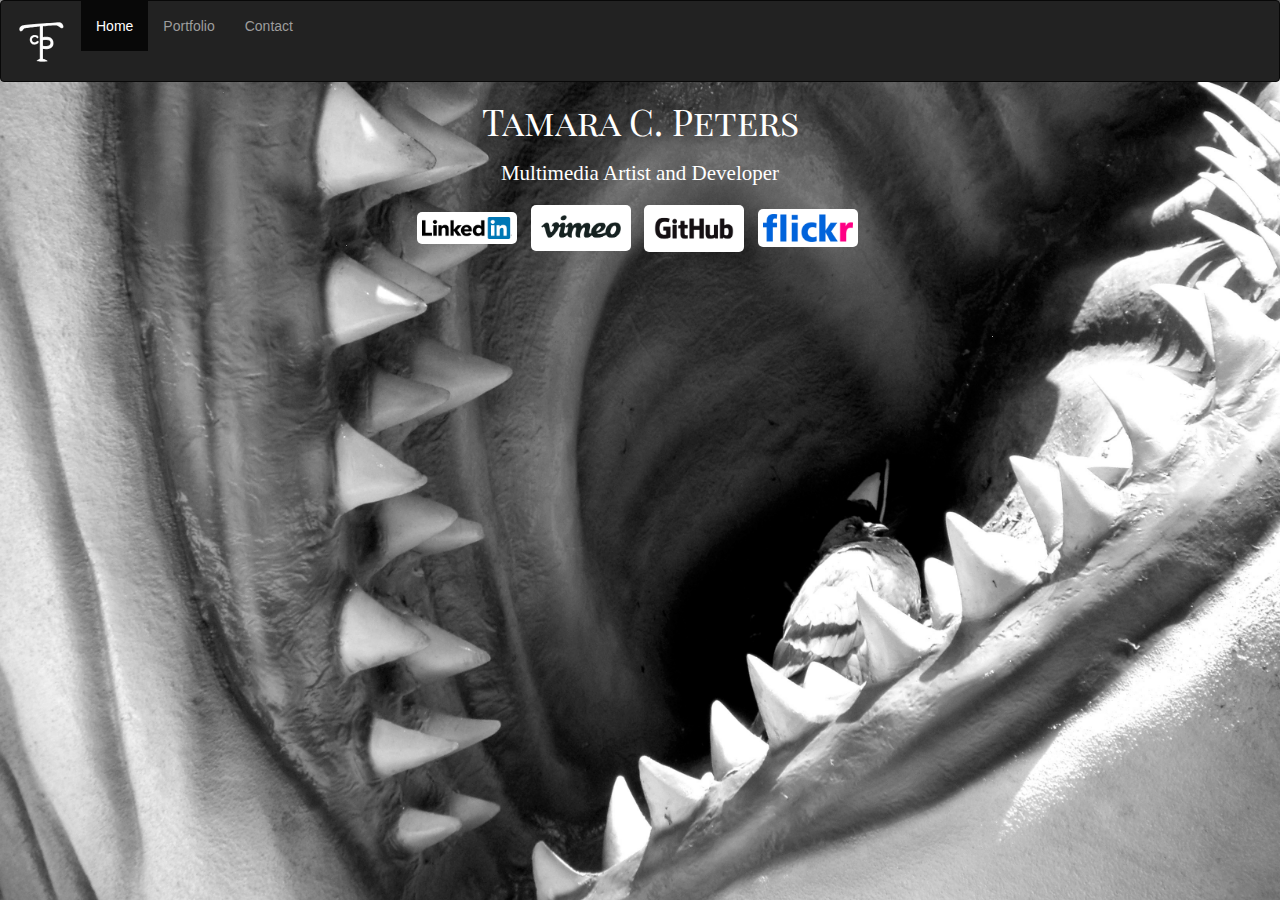
<file: index.html>
<!DOCTYPE html>
<html>
  <head>
    <title>Tamara C. Peters</title>

    <link rel="stylesheet" href="https://maxcdn.bootstrapcdn.com/bootstrap/3.3.4/css/bootstrap.min.css">
    <link rel="stylesheet" href="http://maxcdn.bootstrapcdn.com/font-awesome/4.3.0/css/font-awesome.min.css">
    <link rel="stylesheet" href="css/styles.css">
    <link href='https://fonts.googleapis.com/css?family=Playfair+Display+SC:400,700italic' rel='stylesheet' type='text/css'>
    <link rel="shortcut icon" type="image/x-icon" href="/favicon.ico?">

  </head>

  <body class="index">

    <nav id="sticky-nav" class="navbar navbar-inverse" data-toggle="collapse" data-target="#navbar" aria-expanded="false" aria-controls="navbar">
    <div class="container-fluid custnav">
        <div class="navbar-header">
            <button type="button" class="navbar-toggle collapsed">
                <span class="sr-only">Toggle navigation</span>
                <span class="icon-bar"></span>
                <span class="icon-bar"></span>
                <span class="icon-bar"></span>
            </button>
            <a class="navbar-brand" href="index.html"><img id="tcp_logo" src="img/logo_tcp.svg" alt="TCP logo"></a>
        </div>

        <div id="navbar" class="collapse navbar-collapse">
            <ul class="nav navbar-nav">
                <li class="active"><a href="index.html">Home</a></li>
                <li><a href="work.html">Portfolio</a></li>
                <li><a href="contact.html">Contact</a></li>
                </li>
            </ul>
        </div><!-- /.nav-collapse -->
    </div>
</nav>


    <section class="main-banner">
      <div class="banner-text text-center">
          <h1 class="page_title">Tamara C. Peters</h1>
          <h2 class="tagline block text-center">Multimedia Artist and Developer</h2>

          <ul class="social list-inline text-center visible-md visible-lg">
              <!-- <li><a target="_blank" href="http://twitter.com/tpeters0"><i class="fa fa-twitter-square"></i></a></li> -->
              <li><a target="_blank" href="http://linkedin.com/in/tamaracpeters"><img class= "logos-bg" id="linkedin" src="img/Logo-2C-128px-R.png" alt="linkedin logo"></a></li>
              <li><a target="_blank" href="http://vimeo.com/tamarapeters/demo"><img class= "logos-bg" id="vimeo" src="img/vimeo_logo_dark.png" alt="vimeo logo"></a></li>
              <li><a target="_blank" href="http://github.com/tpeters0"><img class= "logos-bg" id="github" src="img/GitHub_Logo.png" alt="github logo"></a></li>
              <li><a target="_blank" href="http://www.flickr.com/photos/tpeters2/albums/72157648585689472"><img class= "logos-bg" id="flickr" src="img/Flickr_logo.png" alt="flickr logo"></a></li>

          </ul>
          <ul class="social list-inline text-center visible-xs visible-sm">
              <li><a target="_blank" href="http://linkedin.com/in/tamaracpeters"><i class=" logos-sm fa fa-linkedin-square"></i></a></li>
              <li><a target="_blank" href="https://vimeo.com/tamarapeters/demo"><i class="logos-sm fa fa-vimeo-square"></i></a></li>
              <li><a target="_blank" href="http://github.com/tpeters0"><i class="logos-sm fa fa-github"></i></a></li>
              <li><a target="_blank" href="http://www.flickr.com/photos/tpeters2/albums/72157648585689472"><i class="logos-sm fa fa-flickr"></i></a></li>
          </ul>

      </div>



  </section>
    <div class="container-fluid text-center intro">
      <div class ="row">
        <section class="col-md-4">

        </section>
      </div>
    </div>



  <!--  <footer class="footer text-center">
       <span>&copy; 2015 - Tamara C. Peters </span>
    </footer>-->

<!--scripts-->
    <script src="https://ajax.googleapis.com/ajax/libs/jquery/1.11.2/jquery.min.js"></script>
    <script src="https://maxcdn.bootstrapcdn.com/bootstrap/3.3.4/js/bootstrap.min.js"></script>
    <script src="js/app.js"></script>
  </body>
</html>
</file>
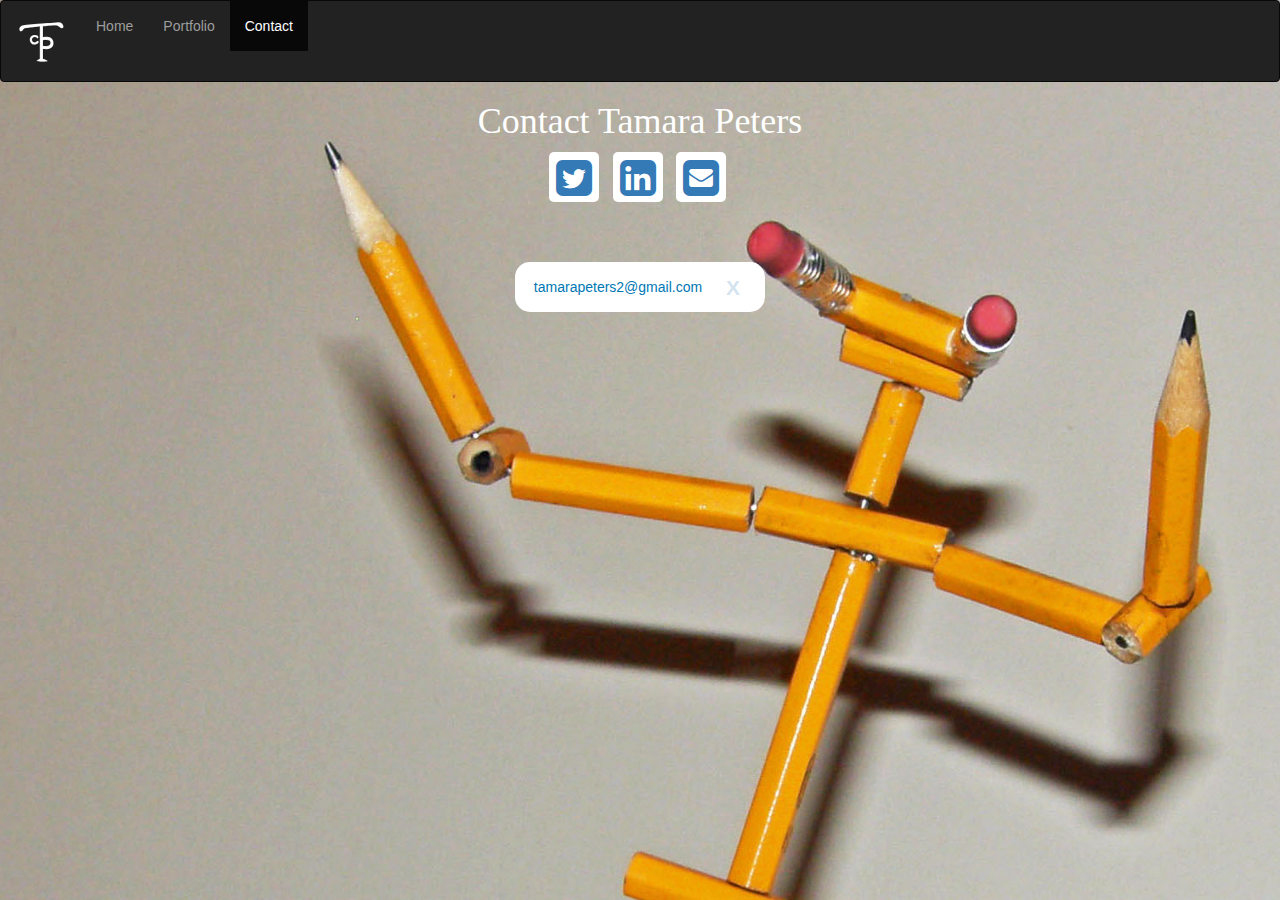
<file: contact.html>
<!DOCTYPE html>
<html>
  <head>
    <title>Contact Tamara Peters</title>

    <link rel="stylesheet" href="https://maxcdn.bootstrapcdn.com/bootstrap/3.3.4/css/bootstrap.min.css">
    <link rel="stylesheet" href="http://maxcdn.bootstrapcdn.com/font-awesome/4.3.0/css/font-awesome.min.css">
    <link rel="stylesheet" href="css/styles.css">
    <link rel="shortcut icon" type="image/x-icon" href="/favicon.ico?">
  </head>
  <body class="contact">

    <nav id="sticky-nav" class="navbar navbar-inverse" data-toggle="collapse" data-target="#navbar" aria-expanded="false" aria-controls="navbar">
    <div class="container-fluid custnav">
        <div class="navbar-header">
            <button type="button" class="navbar-toggle collapsed">
                <span class="sr-only">Toggle navigation</span>
                <span class="icon-bar"></span>
                <span class="icon-bar"></span>
                <span class="icon-bar"></span>
            </button>
            <a class="navbar-brand" href="http://tpeters0.github.io/"><img id="tcp_logo" src="img/logo_tcp.svg" alt="TCP logo"></a>
        </div>

        <div id="navbar" class="collapse navbar-collapse">
            <ul class="nav navbar-nav">
              <li><a href="index.html">Home</a></li>
              <li><a href="work.html">Portfolio</a></li>
              <li class ="active"><a href="contact.html">Contact</a></li>
            </ul>
        </div><!-- /.nav-collapse -->
    </div>
</nav>

<section class="main-banner">
  <div class="banner-text text-center">
      <h1 class="page_title">Contact Tamara Peters</h1>

      <ul class="social list-inline text-center">
          <li><a target="_blank" href="http://twitter.com/tpeters0"><i class="logos-sm fa fa-twitter-square"></i></a></li>
          <li><a target="_blank" href="http://linkedin.com/in/tamaracpeters"><i class=" logos-sm fa fa-linkedin-square"></i></a></li>
          <li><a href='#overlay' onclick='overlay()'><i class="logos-sm fa fa-envelope-square"></i></a></li>
      </ul>
  </div>


  <div id="overlay">
       <div>
            <span class= "close"><a href='#' onclick='overlay()'> X </a></span>
            <span class= "email">tamarapeters2@gmail.com</span>
       </div>
  </div>
</section>

  <div class="container-fluid text-center middle">
    <div class ="row">
      <section class="col-md-4">
      </section>
    </div>
  </div>

  <!--<footer class="footer text-center">
     <span>&copy; 2015 - Tamara C. Peters </span>
  </footer>-->






  <!--scripts-->
      <script src="https://ajax.googleapis.com/ajax/libs/jquery/1.11.2/jquery.min.js"></script>
      <script src="https://maxcdn.bootstrapcdn.com/bootstrap/3.3.4/js/bootstrap.min.js"></script>
      <script src="js/app.js"></script>

</body>
</file>
<file: css/styles.css>
html {
  position: relative;
  min-height: 100%;
}

h1
{
font-family: 'Playfair Display SC', serif;
color: white;
}

h2 {
  font-size: 1.5em;
  color: white;
  margin-top: 10px;
  text-align: center;
  font-family: "Georgia", serif;
  /*background-color: darkred;*/
  padding: 10px;
}

p {
  color: white;
}

body {
     height:100%;
     margin:0;
     margin-bottom: 50px;
     padding:0;
}

.index {
    background: url(../img/mouth-of-the-monsterb.jpg) no-repeat center center fixed;
    background-size: cover;
    -webkit-background-size: cover;
    -moz-background-size: cover;
    -o-background-size: cover;
    min-height: 100%;
}
.work {
    background: url(../img/mud_machine_render_edit4.png) no-repeat center center fixed;
    background-size: cover;
    -webkit-background-size: cover;
    -moz-background-size: cover;
    -o-background-size: cover;
    min-height: 100%;
}

.social {
    margin-bottom: 60px;
}

#tcp_logo {
  width: 50px;
}

.logos-bg{
  width: 100px;
  background-color: white;
  padding:5px;
  border-radius: 5px;

}

.logos-sm{
  width: 50px;
  height: 50px;
  background-color: white;
  padding:5px;
  border-radius: 5px;
  font-size: 3em;
}

.custnav{
  height: 80px;
  border-radius: 100px;
}

.demo {
  padding: 2px;
  text-align: center;
  font-size: 2em;
  margin: 0 auto;
}

.intro{
  height: 425px;
}

.middle{
  height: 450px;
}

.workmiddle{
  height: 550px;
}

.dropdown{
  background-color: #1A1D23;
  width: 250px;
  border-radius: 6px;
  padding: 2px;
  text-align: center;
  font-size: 1.5em;
  margin: 0 auto 0 50px;
}

.footer {
  background-color: #1A1D23;
  opacity: 25%;
  padding: 10px;
  color: #ddd;
}

#overlay {
     width:250px;
     margin: auto;
     background-color: #fff;
     border-radius: 15px;
     padding:15px;
     text-align:center;
}
.close{
  padding-right: 10px;
  padding-left: 20px;
  font-style: bold;
}

.email{
    color:#0077B5;
}


.iframe-container {
padding-bottom: 60%;
padding-top: 30px; height: 0; overflow: hidden;
}

.iframe-container iframe,
.iframe-container object,
.iframe-container embed{
position: absolute;
top: 0;
left: 0;
width: 100%;
height: 100%;
}

.modal.in .modal-dialog {
transform: none; /*translate(0px, 0px);*/
}



/*large screen*/
@media (min-width: 641px) {
  .footer{
      font-size: 20px;
    }

  .contact {
    background: url(../img/pencil_guy_up.jpg) no-repeat center center fixed;
    background-size: cover;
    -webkit-background-size: cover;
    -moz-background-size: cover;
    -o-background-size: cover;
    min-height: 100%;
   }
}

/*small screen*/
@media (max-width: 640px) {
  .footer{
      font-size: 12px;
    }

    .page_title{
      background-color: black;
      margin-top: 2px;
    }

    .contact {
      background: url(../img/pencil_guy_3.jpg) no-repeat center center fixed;
      background-size: cover;
      -webkit-background-size: cover;
      -moz-background-size: cover;
      -o-background-size: cover;
      /*min-height: 100%;*/
     }
}
</file>
